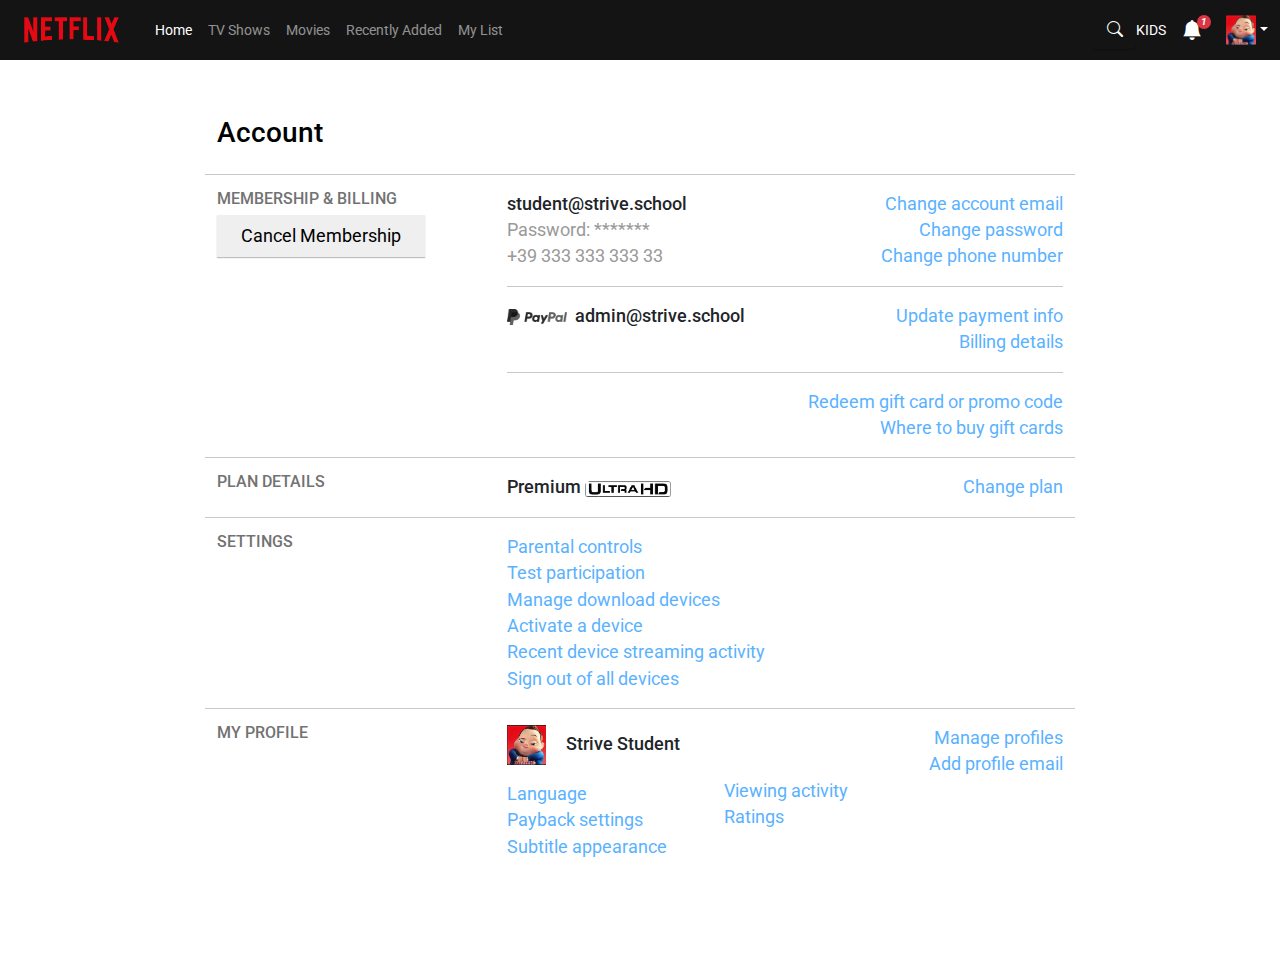
<file: account.html>
<!DOCTYPE html>
<html lang="en">
  <head>
    <meta charset="UTF-8" />
    <meta name="viewport" content="width=device-width, initial-scale=1.0" />
    <title>Account</title>
    <meta name="description" content="" />
    <!-- favicon -->
    <link
      rel="shortcut icon"
      href="./assets/favicon/favicon.ico"
      type="image/x-icon"
    />
    <link rel="icon" href="./assets/favicon/favicon.ico" type="image/x-icon" />
    <!-- google fonts -->
    <link rel="preconnect" href="https:A//fonts.googleapis.com" />
    <link rel="preconnect" href="https://fonts.gstatic.com" crossorigin />
    <link
      href="https://fonts.googleapis.com/css2?family=Roboto:ital,wght@0,100;0,300;0,400;0,500;0,700;0,900;1,100;1,300;1,400;1,500;1,700;1,900&display=swap"
      rel="stylesheet"
    />
    <!-- bootstrap 5 -->
    <link
      href="https://cdn.jsdelivr.net/npm/bootstrap@5.3.2/dist/css/bootstrap.min.css"
      rel="stylesheet"
    />
    <link
      rel="stylesheet"
      href="https://cdn.jsdelivr.net/npm/bootstrap-icons@1.11.1/font/bootstrap-icons.css"
    />
    <script src="https://cdn.jsdelivr.net/npm/bootstrap@5.3.2/dist/js/bootstrap.bundle.min.js"></script>
    <!-- stylesheets -->
    <link rel="stylesheet" href="./assets/styles/style.css" />
    <link rel="stylesheet" href="./assets/styles/account.css" />
  </head>

  <body class="container-fluid flex-column justify-content-center">
    <header class="w-100">
      <nav class="navbar navbar-expand-lg navbar-dark py-0">
        <div class="container-fluid">
          <a class="navbar-brand" href="#">
            <img
              src="./assets/netflix_logo.png"
              height="50px"
              alt="Netflix logo"
              loading="lazy"
            />
          </a>

          <button
            class="navbar-toggler me-auto"
            type="button"
            data-bs-toggle="collapse"
            data-bs-target="#navbarSupportedContent"
            aria-controls="navbarSupportedContent"
            aria-expanded="false"
            aria-label="Toggle navigation"
          >
            <i class="bi bi-list"></i>
          </button>

          <div class="collapse navbar-collapse" id="navbarSupportedContent">
            <ul class="navbar-nav me-auto mb-2 mb-lg-0">
              <li class="nav-item">
                <a class="nav-link active" aria-current="page" href="#">Home</a>
              </li>
              <li class="nav-item">
                <a class="nav-link" href="#">TV Shows</a>
              </li>
              <li class="nav-item">
                <a class="nav-link" href="#">Movies</a>
              </li>
              <li class="nav-item">
                <a class="nav-link" href="#">Recently Added</a>
              </li>
              <li class="nav-item">
                <a class="nav-link" href="#">My List</a>
              </li>
            </ul>
          </div>

          <div class="d-flex align-items-center">
            <form class="d-flex">
              <div class="input-group">
                <input
                  id="search-area"
                  class="form-control me-3 d-none form-control"
                  type="search"
                  placeholder="Titles, people, genres"
                  aria-label="Search"
                />
                <button
                  id="search-icon"
                  class="btn text-white input-group-text"
                  type="submit"
                >
                  <i class="bi bi-search"></i>
                </button>
              </div>
            </form>
            <a
              class="me-3 text-white text-decoration-none link-secondary"
              href="#"
              >KIDS</a
            >

            <a
              class="link-secondary me-2"
              href="#"
              id="navbarDropdownMenuLink"
              role="button"
              data-mdb-toggle="dropdown"
              aria-expanded="false"
            >
              <i class="bi bi-bell-fill text-white me-3"
                ><span class="badge rounded-pill badge-notification bg-danger"
                  >1</span
                ></i
              >
            </a>

            <div class="nav-item dropdown d-flex">
              <img src="./assets/avatar.png" alt="Your avatar image" />
              <a
                class="nav-link dropdown-toggle align-self-center"
                href="#"
                id="navbarDropdown"
                role="button"
                data-bs-toggle="dropdown"
                aria-expanded="false"
              >
              </a>
              <ul
                id="nav-dropdown"
                class="dropdown-menu dropdown-menu-end border-1 border-secondary rounded-0"
                aria-labelledby="navbarDropdown"
              >
                <li class="d-flex pt-2 px-3">
                  <img
                    src="./assets/avatar.png"
                    alt="Your avatar picture"
                    class="rounded-1"
                  />
                  <a class="dropdown-item text-white g-3" href="#">
                    <span>Strive Student</span>
                  </a>
                </li>
                <li class="d-flex px-3 py-1">
                  <svg
                    width="24"
                    height="24"
                    viewBox="0 0 24 24"
                    fill="none"
                    xmlns="http://www.w3.org/2000/svg"
                    data-mirrorinrtl="true"
                    class="pencil-icon align-self-center"
                    data-name="Pencil"
                    aria-hidden="true"
                  >
                    <path
                      fill-rule="evenodd"
                      clip-rule="evenodd"
                      d="M19.1213 1.7071C17.9497 0.535532 16.0503 0.53553 14.8787 1.7071L13.2929 3.29289L12.5858 4L1.58579 15C1.21071 15.3751 1 15.8838 1 16.4142V21C1 22.1046 1.89543 23 3 23H7.58579C8.11622 23 8.62493 22.7893 9 22.4142L20 11.4142L20.7071 10.7071L22.2929 9.12132C23.4645 7.94975 23.4645 6.05025 22.2929 4.87868L19.1213 1.7071ZM15.5858 7L14 5.41421L3 16.4142L3 19C3.26264 19 3.52272 19.0517 3.76537 19.1522C4.00802 19.2527 4.2285 19.4001 4.41421 19.5858C4.59993 19.7715 4.74725 19.992 4.84776 20.2346C4.94827 20.4773 5 20.7374 5 21L7.58579 21L18.5858 10L17 8.41421L6.70711 18.7071L5.29289 17.2929L15.5858 7ZM16.2929 3.12132C16.6834 2.73079 17.3166 2.73079 17.7071 3.12132L20.8787 6.29289C21.2692 6.68341 21.2692 7.31658 20.8787 7.7071L20 8.58578L15.4142 4L16.2929 3.12132Z"
                      fill="currentColor"
                    ></path>
                  </svg>
                  <a class="dropdown-item text-white" href="./edit-profile.html"
                    >Manage profiles</a
                  >
                </li>
                <li class="d-flex px-3">
                  <svg
                    id="profile-transfer"
                    width="24"
                    height="24"
                    viewBox="0 0 24 24"
                    fill="none"
                  >
                    <path
                      fill-rule="evenodd"
                      clip-rule="evenodd"
                      d="M6 1C3.79086 1 2 2.79086 2 5V17C2 19.2091 3.79086 21 6 21H9.58579L8.29289 22.2929L9.70711 23.7071L12.7071 20.7071C13.0976 20.3166 13.0976 19.6834 12.7071 19.2929L9.70711 16.2929L8.29289 17.7071L9.58579 19H6C4.89543 19 4 18.1046 4 17V5C4 3.89543 4.89543 3 6 3H18C19.1046 3 20 3.89543 20 5V17C20 18.1046 19.1046 19 18 19H15V21H18C20.2091 21 22 19.2091 22 17V5C22 2.79086 20.2091 1 18 1H6ZM7.5 10C8.32843 10 9 9.32843 9 8.5C9 7.67157 8.32843 7 7.5 7C6.67157 7 6 7.67157 6 8.5C6 9.32843 6.67157 10 7.5 10ZM18 8.5C18 9.32843 17.3284 10 16.5 10C15.6716 10 15 9.32843 15 8.5C15 7.67157 15.6716 7 16.5 7C17.3284 7 18 7.67157 18 8.5ZM16.402 12.1985C15.7973 12.6498 14.7579 13 13.5 13C12.2421 13 11.2027 12.6498 10.598 12.1985L9.40195 13.8015C10.4298 14.5684 11.9192 15 13.5 15C15.0808 15 16.5702 14.5684 17.598 13.8015L16.402 12.1985Z"
                      fill="currentColor"
                    ></path></svg
                  ><a class="dropdown-item text-white" href="#"
                    >Transfer profilee</a
                  >
                </li>
                <li class="d-flex px-3">
                  <svg
                    width="24"
                    height="24"
                    viewBox="0 0 24 24"
                    fill="none"
                    xmlns="http://www.w3.org/2000/svg"
                    class="ltr-4z3qvp e1svuwfo1"
                    data-name="User"
                    aria-hidden="true"
                  >
                    <path
                      fill-rule="evenodd"
                      clip-rule="evenodd"
                      d="M15 5C15 6.65685 13.6569 8 12 8C10.3431 8 9 6.65685 9 5C9 3.34315 10.3431 2 12 2C13.6569 2 15 3.34315 15 5ZM17 5C17 7.76142 14.7614 10 12 10C9.23858 10 7 7.76142 7 5C7 2.23858 9.23858 0 12 0C14.7614 0 17 2.23858 17 5ZM4 21C4 16.5817 7.58172 13 12 13C16.4183 13 20 16.5817 20 21V21.5136C19.5678 21.5667 18.9844 21.6327 18.2814 21.6988C16.6787 21.8495 14.461 22 12 22C9.53901 22 7.32131 21.8495 5.71861 21.6988C5.01564 21.6327 4.43224 21.5667 4 21.5136V21ZM21.1508 23.3775C21.1509 23.3774 21.151 23.3774 21 22.3889L21.151 23.3774C21.6393 23.3028 22 22.8829 22 22.3889V21C22 15.4772 17.5228 11 12 11C6.47715 11 2 15.4772 2 21V22.3889C2 22.8829 2.36067 23.3028 2.84897 23.3774L3 22.3889C2.84897 23.3774 2.84908 23.3774 2.8492 23.3775L2.84952 23.3775L2.85043 23.3776L2.85334 23.3781L2.86352 23.3796L2.90103 23.3852C2.93357 23.3899 2.98105 23.3968 3.04275 23.4055C3.16613 23.4228 3.3464 23.4472 3.57769 23.4765C4.04018 23.535 4.7071 23.6126 5.5314 23.6901C7.1787 23.8449 9.461 24 12 24C14.539 24 16.8213 23.8449 18.4686 23.6901C19.2929 23.6126 19.9598 23.535 20.4223 23.4765C20.6536 23.4472 20.8339 23.4228 20.9573 23.4055C21.0189 23.3968 21.0664 23.3899 21.099 23.3852L21.1365 23.3796L21.1467 23.3781L21.1496 23.3776L21.1505 23.3775L21.1508 23.3775Z"
                      fill="currentColor"
                    ></path>
                  </svg>
                  <a class="dropdown-item text-white" href="./account.html"
                    >Account</a
                  >
                </li>
                <li class="d-flex px-3">
                  <svg
                    width="24"
                    height="24"
                    viewBox="0 0 24 24"
                    fill="none"
                    xmlns="http://www.w3.org/2000/svg"
                    class="ltr-4z3qvp e1svuwfo1"
                    data-name="CircleQuestionMark"
                    aria-hidden="true"
                  >
                    <path
                      fill-rule="evenodd"
                      clip-rule="evenodd"
                      d="M2 12C2 6.47715 6.47715 2 12 2C17.5228 2 22 6.47715 22 12C22 17.5228 17.5228 22 12 22C6.47715 22 2 17.5228 2 12ZM12 0C5.37258 0 0 5.37258 0 12C0 18.6274 5.37258 24 12 24C18.6274 24 24 18.6274 24 12C24 5.37258 18.6274 0 12 0ZM12 8C10.6831 8 10 8.74303 10 9.5H8C8 7.25697 10.0032 6 12 6C13.9968 6 16 7.25697 16 9.5C16 10.8487 14.9191 11.7679 13.8217 12.18C13.5572 12.2793 13.3322 12.4295 13.1858 12.5913C13.0452 12.7467 13 12.883 13 13V14H11V13C11 11.5649 12.1677 10.6647 13.1186 10.3076C13.8476 10.0339 14 9.64823 14 9.5C14 8.74303 13.3169 8 12 8ZM13.5 16.5C13.5 17.3284 12.8284 18 12 18C11.1716 18 10.5 17.3284 10.5 16.5C10.5 15.6716 11.1716 15 12 15C12.8284 15 13.5 15.6716 13.5 16.5Z"
                      fill="currentColor"
                    ></path>
                  </svg>
                  <a class="dropdown-item text-white" href="#">Help center</a>
                </li>
                <li class="d-flex">
                  <hr
                    class="dropdown-divider border-1 border-secondary w-100"
                  />
                </li>
                <li class="d-flex px-3">
                  <a class="dropdown-item text-white" href="#"
                    >Sign out of Netflix</a
                  >
                </li>
              </ul>
            </div>
          </div>
        </div>
      </nav>
    </header>

    <main class="container-xxl p-5 w-75">
      <div class="account-settings row p-0 flex-column flex-md-row">
        <h1 class="fs-3 text-black">Account</h1>
        <hr />
        <div class="membership-and-billing col-4">
          <div class="description">
            <h3>Membership & Billing</h3>
            <button type="submit" class="fw-normal border-0">
              Cancel Membership
            </button>
          </div>
        </div>
        <div class="details col-8">
          <div class="email-box">
            <span class="email fw-medium">student@strive.school</span>
            <span class="change-email"
              ><a href="#">Change account email</a></span
            >
          </div>
          <div class="password-box">
            <span class="password">Password: *******</span>
            <span class="change-password"><a href="#">Change password</a></span>
          </div>
          <div class="phone-box">
            <span class="phone">+39 333 333 333 33</span>
            <span class="change-phone"
              ><a href="#">Change phone number</a></span
            >
          </div>
          <hr />
          <div class="payment-method-box">
            <span class="payment-method fw-medium"
              ><img src="./assets/PayPal.png" alt="" />admin@strive.school</span
            >
            <span class="update-payment-info"
              ><a href="#">Update payment info</a></span
            >
          </div>
          <div class="payment-method-box">
            <span class="payment-method"></span>
            <span class="update-payment-info"
              ><a href="#">Billing details</a></span
            >
          </div>
          <hr />
          <div class="gift-cards">
            <span><a href="#">Redeem gift card or promo code</a></span>
            <span><a href="#">Where to buy gift cards</a></span>
          </div>
        </div>
        <hr />
        <div class="plan-details row p-0 flex-column flex-md-row">
          <div class="col-4">
            <h3>Plan details</h3>
          </div>
          <div class="col-8">
            <span class="plan-type fw-medium"
              >Premium<img src="./assets/ultra-hd.jpg" alt=""
            /></span>
            <span class="update-payment-info"><a href="#">Change plan</a></span>
          </div>
        </div>
        <hr />
        <div class="settings row p-0 flex-column flex-md-row">
          <div class="col-4">
            <h3>Settings</h3>
          </div>
          <div class="col-8">
            <a href="#">Parental controls</a><br />
            <a href="#">Test participation</a><br />
            <a href="#">Manage download devices</a><br />
            <a href="#">Activate a device</a><br />
            <a href="#">Recent device streaming activity</a><br />
            <a href="#">Sign out of all devices</a><br />
          </div>
        </div>
        <hr />
        <div class="my-profile row p-0 flex-column flex-md-row">
          <div class="col-12 col-md-4">
            <h3>My profile</h3>
          </div>
          <div class="col-12 d-flex flex-column col-md-3">
            <div class="img-name-container flex-column flex-md-row mb-3">
              <img
                src="./assets/avatar.png"
                alt="User avatar image"
                class="avatar"
              />
              <span class="fw-medium ps-0 ps-lg-3 text-nowrap"
                >Strive Student</span
              >
            </div>
            <a href="#">Language</a>
            <a href="#">Payback settings</a>
            <a href="#">Subtitle appearance</a>
          </div>
          <div class="col-12 d-flex flex-column col-md-2">
            <br class="d-none d-md-flex" />
            <br class="d-none d-md-flex" />
            <a class="text-nowrap" href="#">Viewing activity</a>
            <a class="text-nowrap" href="#">Ratings</a>
          </div>
          <div class="col-12 text-start col-md-3 text-md-end">
            <a href="#">Manage profiles</a><br />
            <a href="#">Add profile email</a>
          </div>
        </div>
      </div>
    </main>
  </body>
</html>
</file>
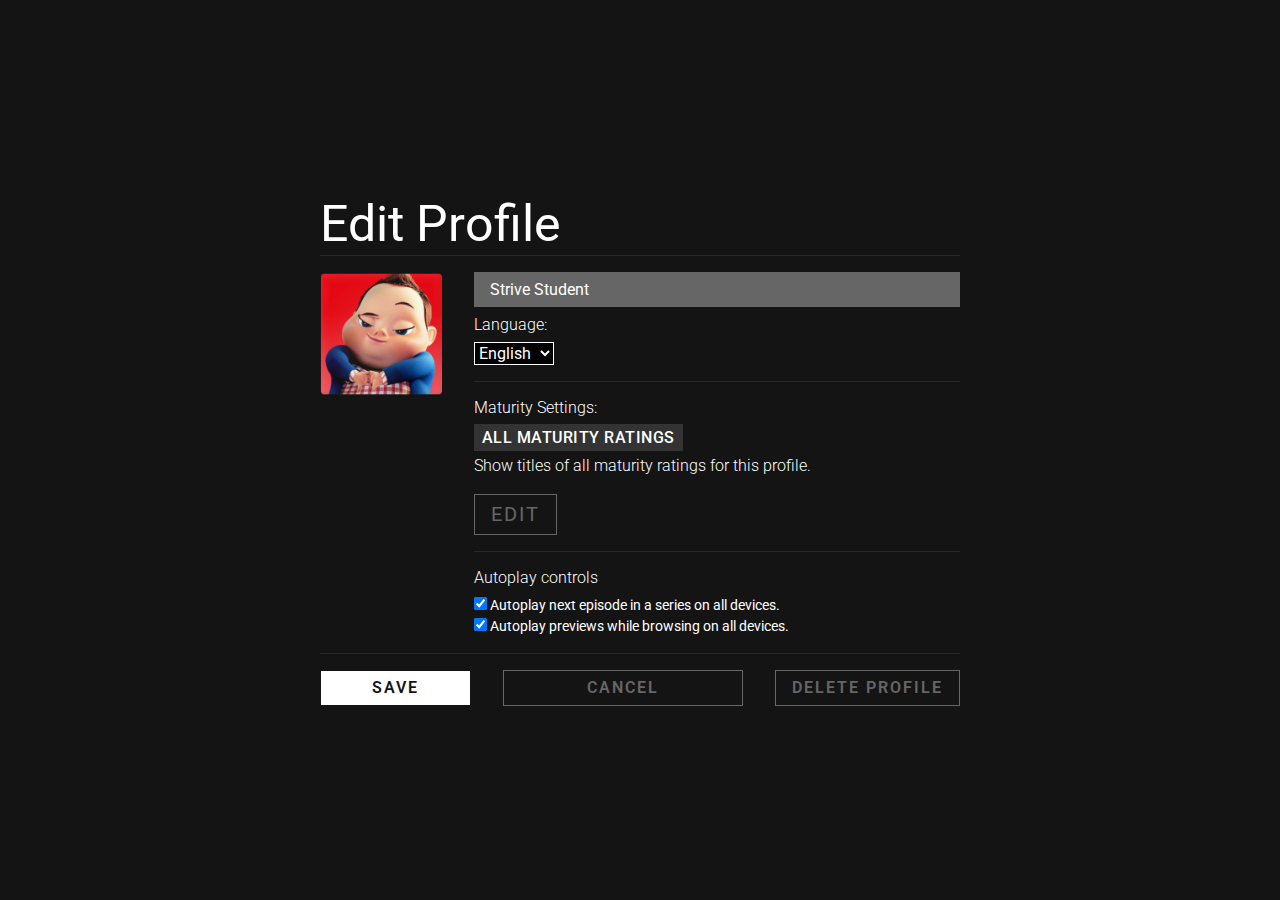
<file: edit-profile.html>
<!DOCTYPE html>
<html lang="en">
  <head>
    <meta charset="UTF-8" />
    <meta name="viewport" content="width=device-width, initial-scale=1.0" />
    <title>Edit Profile</title>
    <meta name="description" content="" />
    <!-- favicon -->
    <link
      rel="shortcut icon"
      href="./assets/favicon/favicon.ico"
      type="image/x-icon"
    />
    <link rel="icon" href="./assets/favicon/favicon.ico" type="image/x-icon" />
    <!-- google fonts -->
    <link rel="preconnect" href="https:A//fonts.googleapis.com" />
    <link rel="preconnect" href="https://fonts.gstatic.com" crossorigin />
    <link
      href="https://fonts.googleapis.com/css2?family=Roboto:ital,wght@0,100;0,300;0,400;0,500;0,700;0,900;1,100;1,300;1,400;1,500;1,700;1,900&display=swap"
      rel="stylesheet"
    />
    <!-- bootstrap 5 -->
    <link
      href="https://cdn.jsdelivr.net/npm/bootstrap@5.3.2/dist/css/bootstrap.min.css"
      rel="stylesheet"
    />
    <link
      rel="stylesheet"
      href="https://cdn.jsdelivr.net/npm/bootstrap-icons@1.11.1/font/bootstrap-icons.css"
    />
    <script src="https://cdn.jsdelivr.net/npm/bootstrap@5.3.2/dist/js/bootstrap.bundle.min.js"></script>
    <!-- stylesheets -->
    <link rel="stylesheet" href="./assets/styles/style.css" />
    <link rel="stylesheet" href="./assets/styles/edit-profile.css" />
  </head>

  <body>
    <div class="edit-profile">
      <h3>Edit Profile</h3>
      <hr />
      <div class="user-info-overview">
        <div class="user-details">
          <div class="img-container">
            <img src="./assets/avatar.png" alt="" />
          </div>
          <div class="user-info">
            <h4 class="user-name">Strive Student</h4>
            <label for="language"><h5>Language:</h5></label>

            <select id="language">
              <option value="English">English</option>
              <option value="German">German</option>
              <option value="Spanish">Spanish</option>
              <option value="Italian">Italian</option>
            </select>
            <hr />
            <h5>Maturity Settings:</h5>
            <a href="#">All maturity ratings</a>
            <p>Show titles of all maturity ratings for this profile.</p>
            <button type="button">Edit</button>
            <hr />
            <h5>Autoplay controls</h5>
            <label class="checkbox-container">
              <span class="checkbox">
                <input type="checkbox" checked="checked" /> </span
              >Autoplay next episode in a series on all devices.
            </label>
            <label class="checkbox-container">
              <input type="checkbox" checked="checked" />
              Autoplay previews while browsing on all devices.
            </label>
          </div>
        </div>
        <hr />
        <div class="buttons">
          <button type="submit">Save</button>
          <a href="./index.html" class="btn" role="button">Cancel</a>
          <a href="./account.html" class="btn" role="button">Delete profile</a>
        </div>
      </div>
    </div>
  </body>
</html>
</file>
<file: assets/styles/style.css>
*,
*::after,
*::before {
  box-sizing: border-box;
  padding: 0;
  margin: 0;
}
:root {
  --bg-color: #141414;
}
html {
  width: 100%;
  scroll-behavior: smooth;
}
body {
  min-height: 100vh;
  font-family: "Roboto", sans-serif;
  font-size: 14px;
  background-color: var(--bg-color);
}

header {
  z-index: 10;
  position: fixed;
  top: 0;
  left: 0;
  right: 0;
  background-color: var(--bg-color);
}
header img {
  line-height: 0;
}
#search-area {
  border-color: transparent;
}
#search-icon {
  border-color: transparent;
}
.dropdown {
  color: white;
}
.dropdown img {
  width: 30px;
}
#nav-dropdown,
.genre-dropdown {
  background-color: rgba(0, 0, 0, 0.9);
}
#nav-dropdown svg {
  color: #b3b3b3;
}
#nav-dropdown a:hover,
.genre-dropdown a:hover {
  background-color: unset;
  text-decoration: underline;
}
#navbarDropdownMenuLink {
  font-size: 20px;
  position: relative;
}
#navbarDropdownMenuLink .badge {
  font-size: 10px;
  padding: 2px;
  width: 14px;
  height: 14px;
  position: absolute;
  top: 0;
  right: 7px;
}
main {
  position: relative;
}
main h3 {
  font-size: calc(10px + 0.75vw);
  line-height: 1.25vw;
}
.wrapper {
  display: grid;
  grid-template-columns: repeat(4, 100%);
  overflow-x: hidden;
  scroll-behavior: smooth;
}
.wrapper section {
  width: 100%;
  position: relative;
  display: grid;
  grid-template-columns: repeat(5, auto);
  margin: 20px 0;
}
.wrapper section .item {
  padding: 0 2px;
  transition: 0.25s all;
}
.wrapper .item:hover {
  z-index: 7;
  transform: scale(1.2);
}
.wrapper img {
  height: calc(10vw);
}
.wrapper section a {
  z-index: 10;
  position: absolute;
  color: #fff;
  text-decoration: none;
  font-size: 5rem;
  background: rgb(0, 0, 0);
  padding: 0 10px;
  text-align: center;
  z-index: 1;
}
.wrapper section a:nth-of-type(1) {
  z-index: 10;
  font-size: 5.5vw;
  transform: scale(1.2);
  top: 0;
  bottom: 0;
  left: 0;
  background: linear-gradient(
    -90deg,
    rgba(0, 0, 0, 0) 0%,
    rgba(0, 0, 0, 1) 100%
  );
}
.wrapper section a:nth-of-type(2) {
  z-index: 10;
  font-size: 5.5vw;
  transform: scale(1.2);
  top: 0;
  bottom: 0;
  right: 0;
  background: linear-gradient(
    90deg,
    rgba(0, 0, 0, 0) 0%,
    rgba(0, 0, 0, 1) 100%
  );
}

/* footer */

footer {
  font-size: 10px;
}
footer i {
  font-size: 16px;
  margin-bottom: -15px;
}
footer a {
  color: #666 !important;
  text-wrap: nowrap;
}
.btn-link {
  background-color: transparent;
  text-wrap: nowrap;
  text-decoration: none;
  color: #666;
  border: 1px solid;
  padding: 1px 4px;
  width: fit-content;
  height: fit-content;
  margin-top: -15px;
}
</file>
<file: assets/styles/account.css>
body {
  background-color: white;
}
main {
  font-size: calc(8px + 0.75vw);
  margin-top: 68px;
}
main > h3 {
  color: black;
  text-transform: capitalize;
  font-size: 1rem;
}
.account-settings hr {
  margin: 1rem 0;
}
.account-settings a {
  /* font-size: 0.9rem; */
  font-weight: 400;
  text-decoration: none;
  color: #5ab2ff;
}
.account-settings h3 {
  color: #727272;
  text-transform: uppercase;
  font-size: 1rem;
  line-height: 1;
}
.account-settings .row {
  margin-left: 0;
}
button {
  padding: 0.5rem 1.5rem;
  box-shadow: 0px 1px 1px 0px #00000040;
}
.details div {
  display: flex;
  justify-content: space-between;
  text-wrap: nowrap;
}
.password,
.phone {
  color: #999;
}
.payment-method img {
  height: 1rem;
  filter: grayscale(100%);
  margin-right: 0.5rem;
}
.gift-cards {
  display: flex;
  flex-direction: column;
  align-items: flex-end;
}
.plan-details div {
  display: flex;
  justify-content: space-between;
  text-wrap: nowrap;
}
.plan-type img {
  height: 1rem;
  margin-left: 0.25rem;
}
.my-profile img {
  height: 2.5rem;
}
</file>
<file: assets/styles/edit-profile.css>
body {
  height: 100%;
  font-family: "Roboto", sans-serif;
  background-color: var(--bg-color);
  overflow-x: scroll;
  display: flex;
  align-items: center;
  justify-content: center;
  overflow-x: hidden;
}
.edit-profile {
  width: 50%;
  max-width: 1200px;
  display: flex;
  flex-direction: column;
  justify-content: flex-start;
  color: white;
}
.edit-profile h3 {
  font-size: 50px;
  font-weight: 400;
  padding: 0;
  margin: 0;
  margin-bottom: -15px;
}
.edit-profile hr {
  border-color: #666;
}
.user-details {
  display: flex;
  width: 100%;
  gap: 5%;
}
.user-details .img-container {
  width: 20%;
}
.user-details .img-container img {
  width: 100%;
}
.user-info {
  width: 80%;
}
.user-info h4 {
  background-color: #666666;
  font-size: 1rem;
  font-weight: 400;
  padding: 0.5rem 1rem;
}
.user-name {
  display: flex;
  flex-direction: column;
}
.user-info label {
  width: 100%;
}
.user-info h5 {
  font-size: 1rem;
  font-weight: 300;
}
.user-info select {
  background-color: black;
  color: white;
  border: 1px solid;
  font-size: 1rem;
}
.user-info option:hover {
  background-color: white;
}
.user-info a {
  text-decoration: none;
  color: white;
  text-transform: uppercase;
  font-size: 1rem;
  font-weight: 500;
  letter-spacing: 0.5px;
  background-color: #333;
  padding: 0.25rem 0.5rem;
}
.user-info p {
  margin-top: 0.25rem;
  font-size: 1rem;
  font-weight: 300;
}
.user-info button {
  background-color: transparent;
  color: #666;
  border: 1px solid;
  font-size: 1.25rem;
  text-transform: uppercase;
  padding: 0.3rem 1rem;
  letter-spacing: 2px;
}
.buttons {
  display: flex;
  gap: 5%;
  text-wrap: nowrap;
  font-size: 1rem;
}
.buttons button {
  background-color: white;
  color: #141414;
  border: 1px solid;
  text-transform: uppercase;
  padding: 0.3rem 1rem;
  letter-spacing: 2px;
  font-weight: 600;
}
.buttons a {
  background-color: transparent;
  color: #666;
  border: 1px solid;
  text-transform: uppercase;
  padding: 0.3rem 1rem;
  letter-spacing: 2px;
  font-weight: 600;
  border-radius: 0;
}
.buttons button {
  width: 25%;
}
.buttons a:nth-child(1) {
  width: 25%;
}
.buttons a:nth-child(2) {
  width: 40%;
}
</file>
